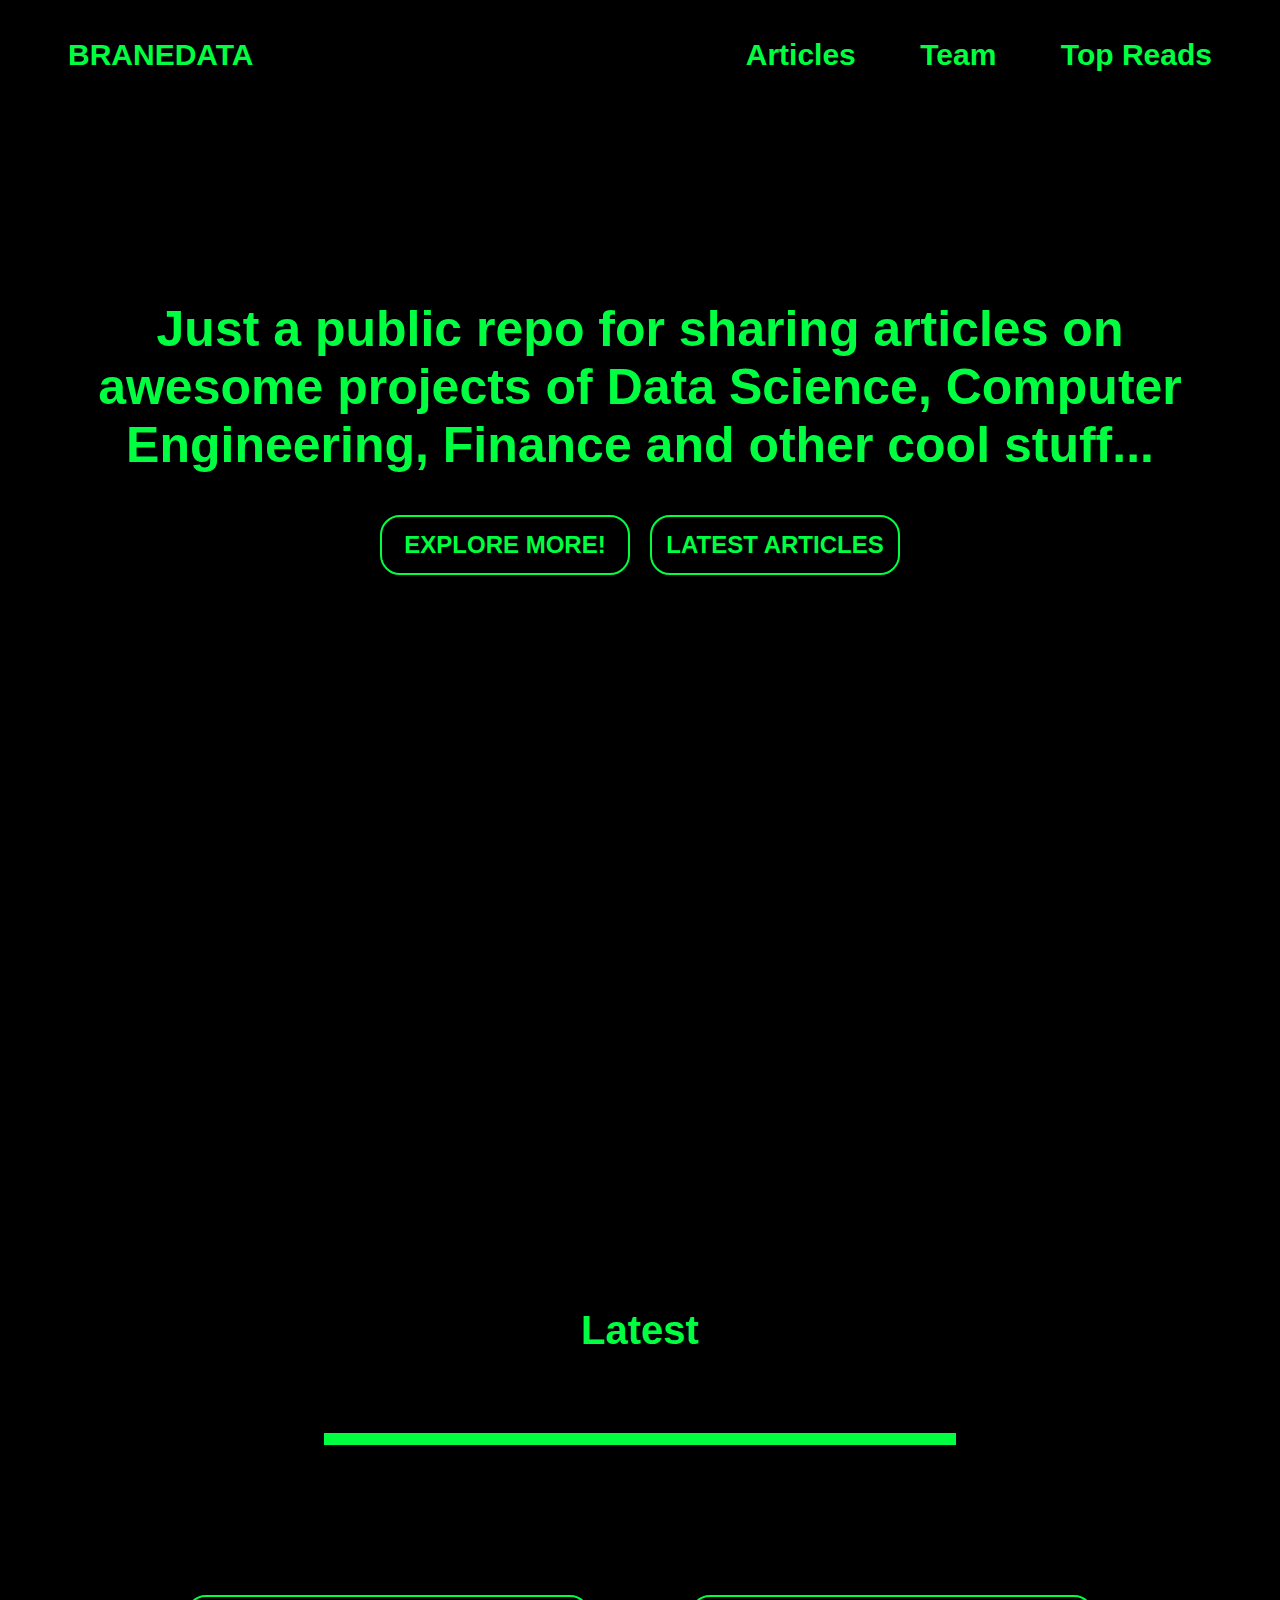
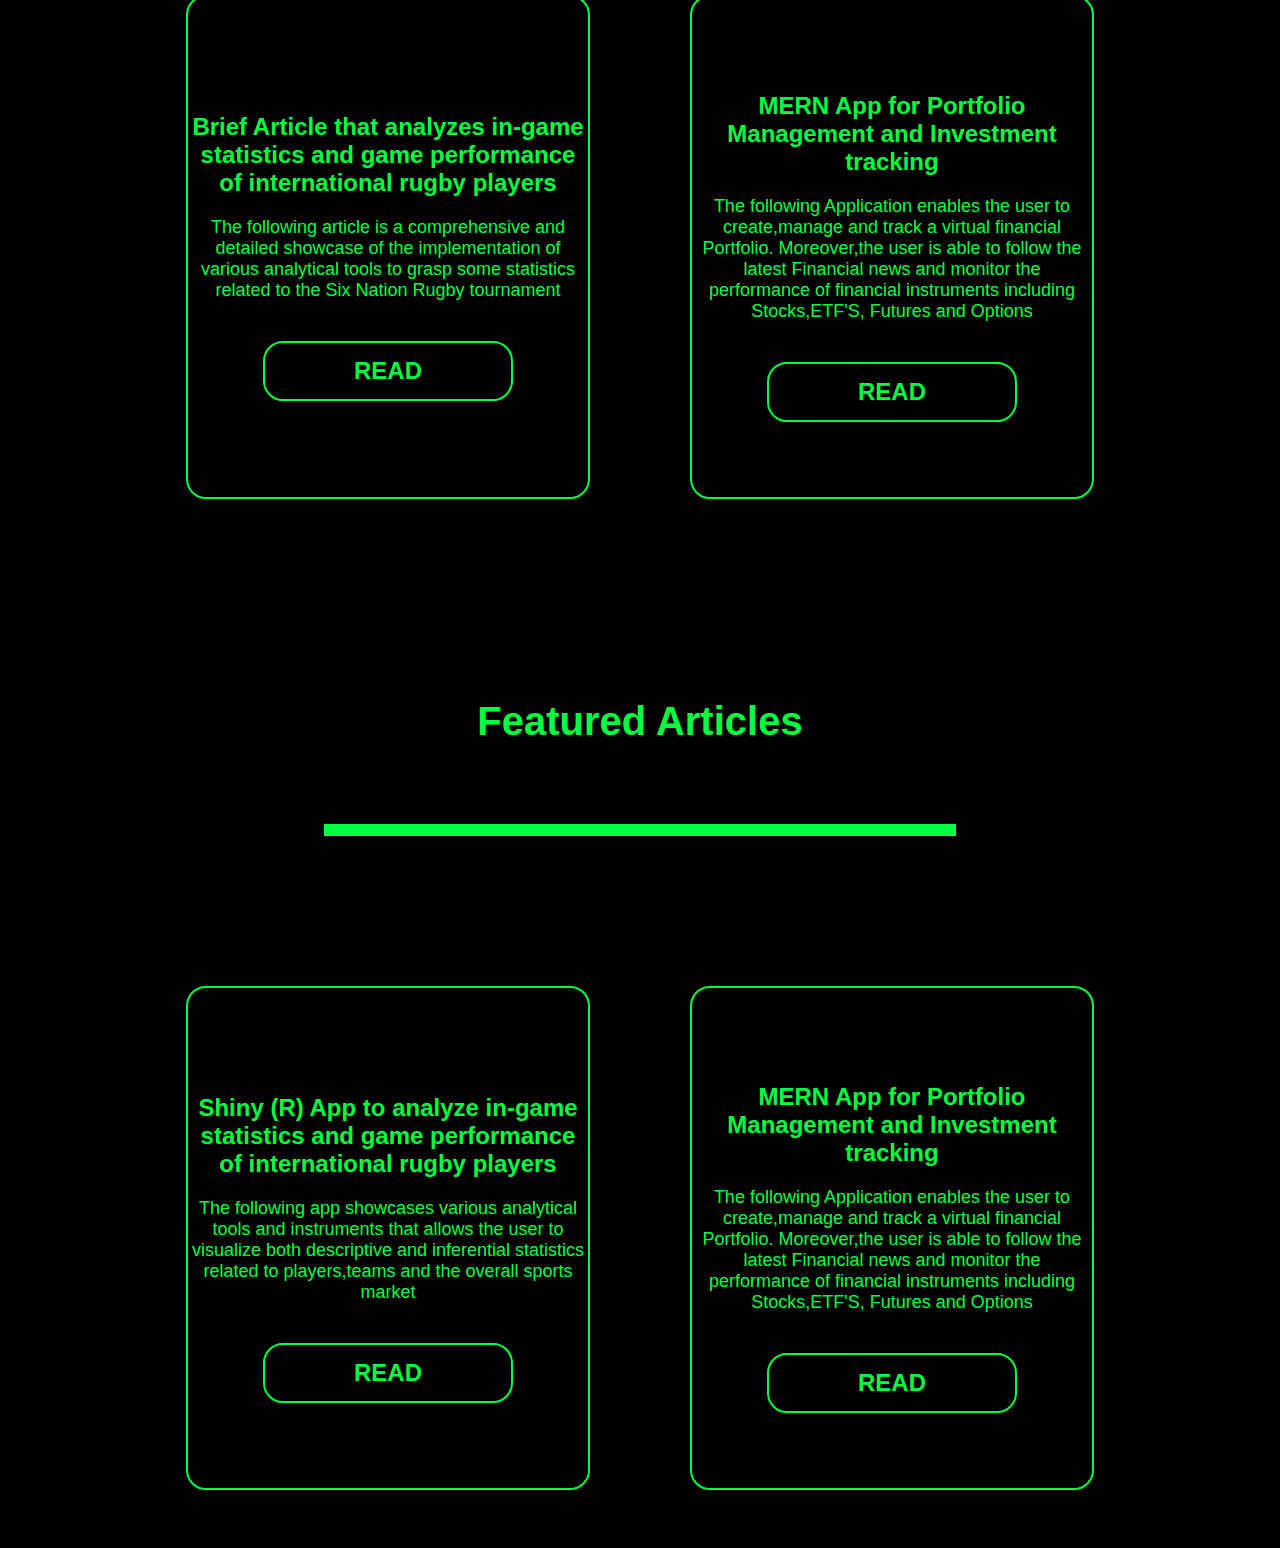
<file: index.html>
<!DOCTYPE html>
<html lang="en">
<head>
    <meta charset="UTF-8">
    <title>Branedata</title>
    <link href="https://fonts.cdnfonts.com/css/matrix" rel="stylesheet">
</head>
<body>
<header class="braneData_header">

    <nav class="links_navigator_container">

        <div class="container_links_left">
            <a href="">
                BRANEDATA
            </a>

        </div>

        <div class="container_links_right">
            <a href="">Articles</a>
            <a href="">Team</a>
            <a href="">Top Reads</a>
        </div>

    </nav>





</header>



<div class="braneData_upper_component">

    <div class="upper_component_left">

        <h2 class="first_subheader">Just a public repo for sharing articles on awesome projects of Data Science, Computer Engineering, Finance and other cool stuff... </h2>


        <div class="braneData_button_navigation_upper_component">
            <a class="single_button_upper_component"  href="https://google.com"><button  class="single_button_upper_component_article">EXPLORE MORE!</button></a>
            <a class="single_button_upper_component" href="https://google.com"><button class="single_button_upper_component_article">LATEST ARTICLES</button></a>
        </div>

    </div>

</div>


<div class="central_body_upper">
    <div class="featured_articles_container">

        <h1 class="main_header_featured_articles_1">

           Latest
        </h1>

        <div class="single_featured_articles_container">
            <article class="single_article">
                <!--                <section class="article_preview_image">-->
                <!--                    <img src="animated_assets/stock.gif" width="200px"-->
                <!--                         height="200px" alt="">-->
                <!--                </section>-->

                <section class="article_preview_title">

                    Brief Article that analyzes in-game statistics and game performance of international rugby players

                </section>

                <section class="article_preview_subtitle">
                    The following article is a comprehensive and detailed showcase of  the implementation of various analytical tools to grasp some statistics related to the Six Nation Rugby tournament
                </section>

                <section class="explore_button_preview">

                    <a href="Round_1_Wales.html"><button class="single_button_upper_component_article">READ</button></a>

                </section>




            </article>
            <article class="single_article">
                <!--                <section class="article_preview_image">-->
                <!--                    <img src="animated_assets/stock.gif" width="200px"-->
                <!--                         height="200px" alt="">-->
                <!--                </section>-->

                <section class="article_preview_title">

                   MERN App for Portfolio Management and Investment tracking

                </section>

                <section class="article_preview_subtitle">

                    The following Application enables the user to create,manage and track a virtual financial Portfolio.
                    Moreover,the user is able to follow the latest Financial news and monitor the performance of financial instruments including Stocks,ETF'S, Futures and Options

                </section>

                <section class="explore_button_preview">

                    <a href="https://google.com"><button class="single_button_upper_component_article">READ</button></a>

                </section>




            </article>


        </div>
    </div>

    <div class="featured_articles_container">

        <h1 class="main_header_featured_articles_2">

            Featured Articles

        </h1>

        <div class="single_featured_articles_container">
            <article class="single_article">
                <!--                <section class="article_preview_image">-->
                <!--                    <img src="animated_assets/stock.gif" width="200px"-->
                <!--                         height="200px" alt="">-->
                <!--                </section>-->

                <section class="article_preview_title">

                    Shiny (R) App to analyze in-game statistics and game performance of international rugby players

                </section>

                <section class="article_preview_subtitle">
                    The following app showcases various analytical tools and instruments that allows the user
                    to visualize both descriptive and inferential statistics related to players,teams and the overall sports market
                </section>

                <section class="explore_button_preview">

                    <a href="https://google.com"><button class="single_button_upper_component_article">READ</button></a>

                </section>




            </article>
            <article class="single_article">
                <!--                <section class="article_preview_image">-->
                <!--                    <img src="animated_assets/stock.gif" width="200px"-->
                <!--                         height="200px" alt="">-->
                <!--                </section>-->

                <section class="article_preview_title">

                    MERN App for Portfolio Management and Investment tracking

                </section>

                <section class="article_preview_subtitle">

                    The following Application enables the user to create,manage and track a virtual financial Portfolio.
                    Moreover,the user is able to follow the latest Financial news and monitor the performance of financial instruments including Stocks,ETF'S, Futures and Options

                </section>

                <section class="explore_button_preview">

                    <a href="https://google.com"><button class="single_button_upper_component_article">READ</button></a>

                </section>




            </article>

        </div>
    </div>

</div>




</body>
<link href="main_page.css" rel="stylesheet">


</html>
</file>
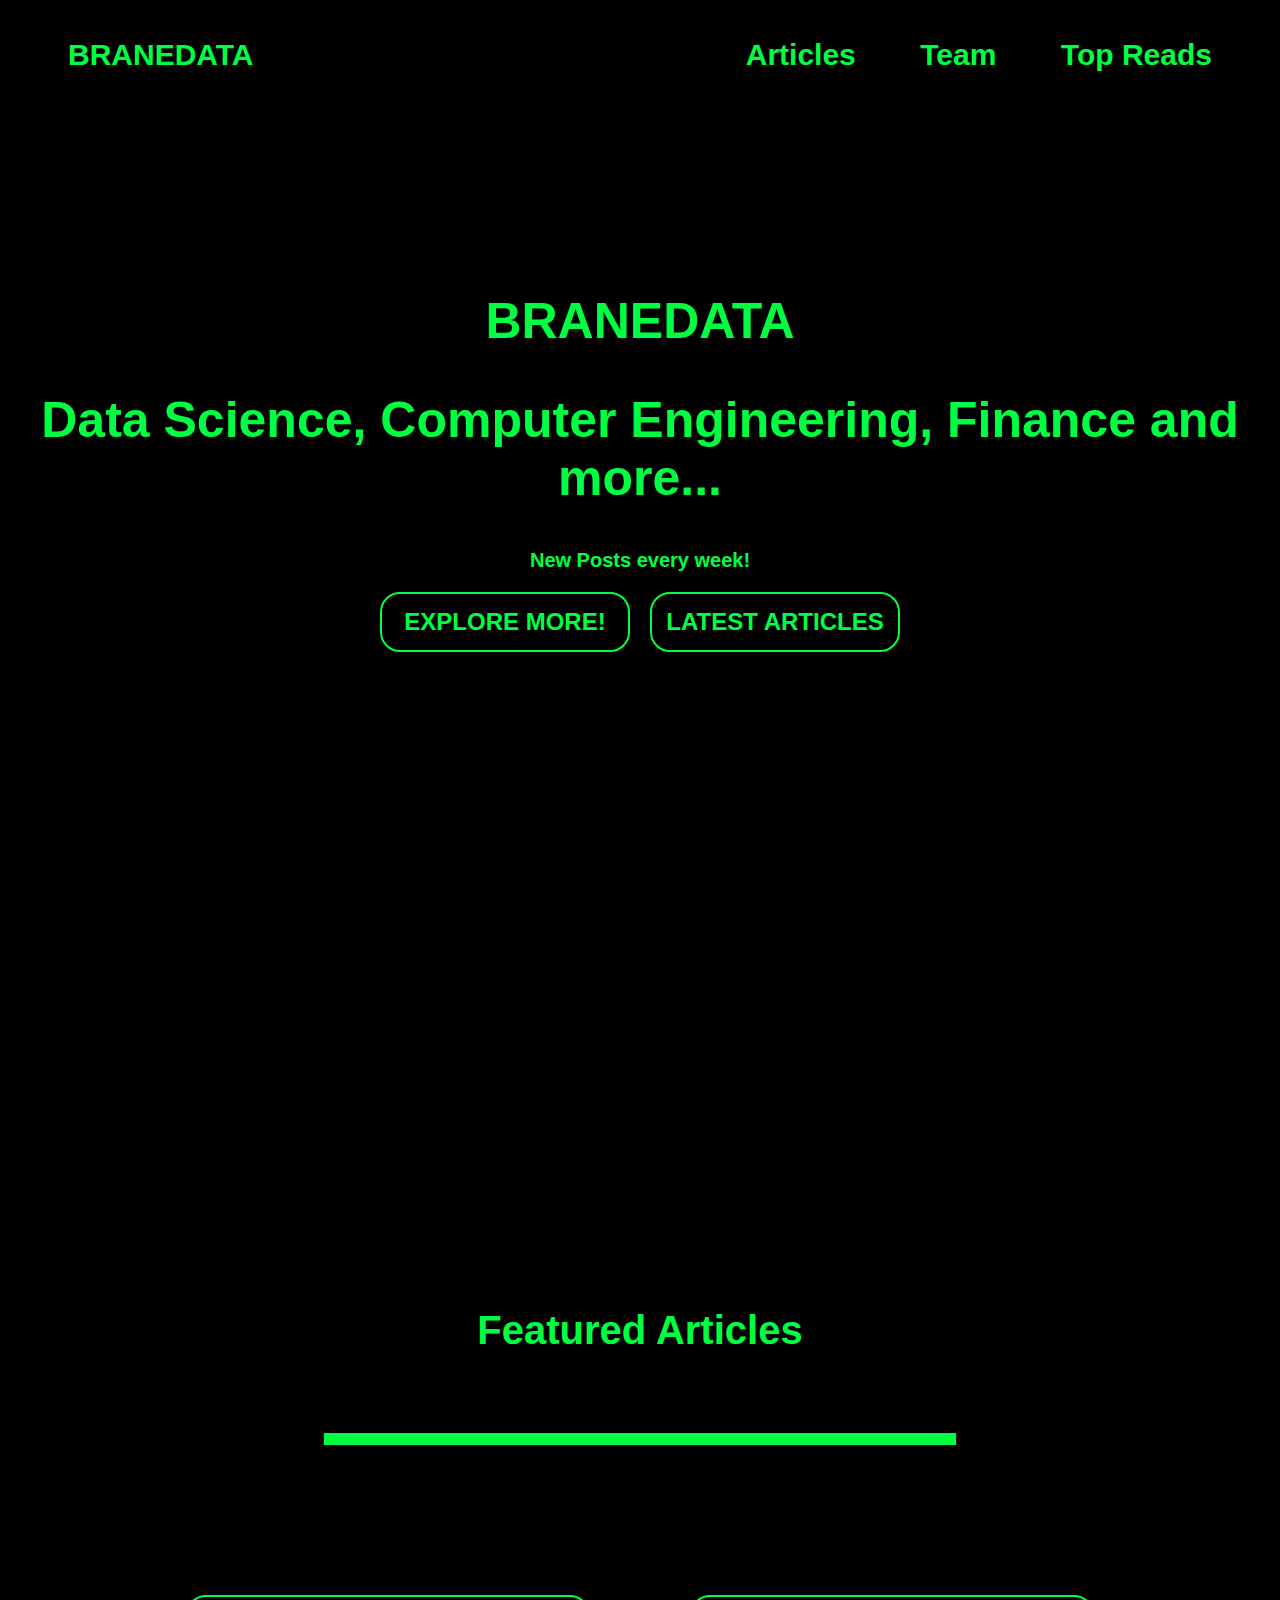
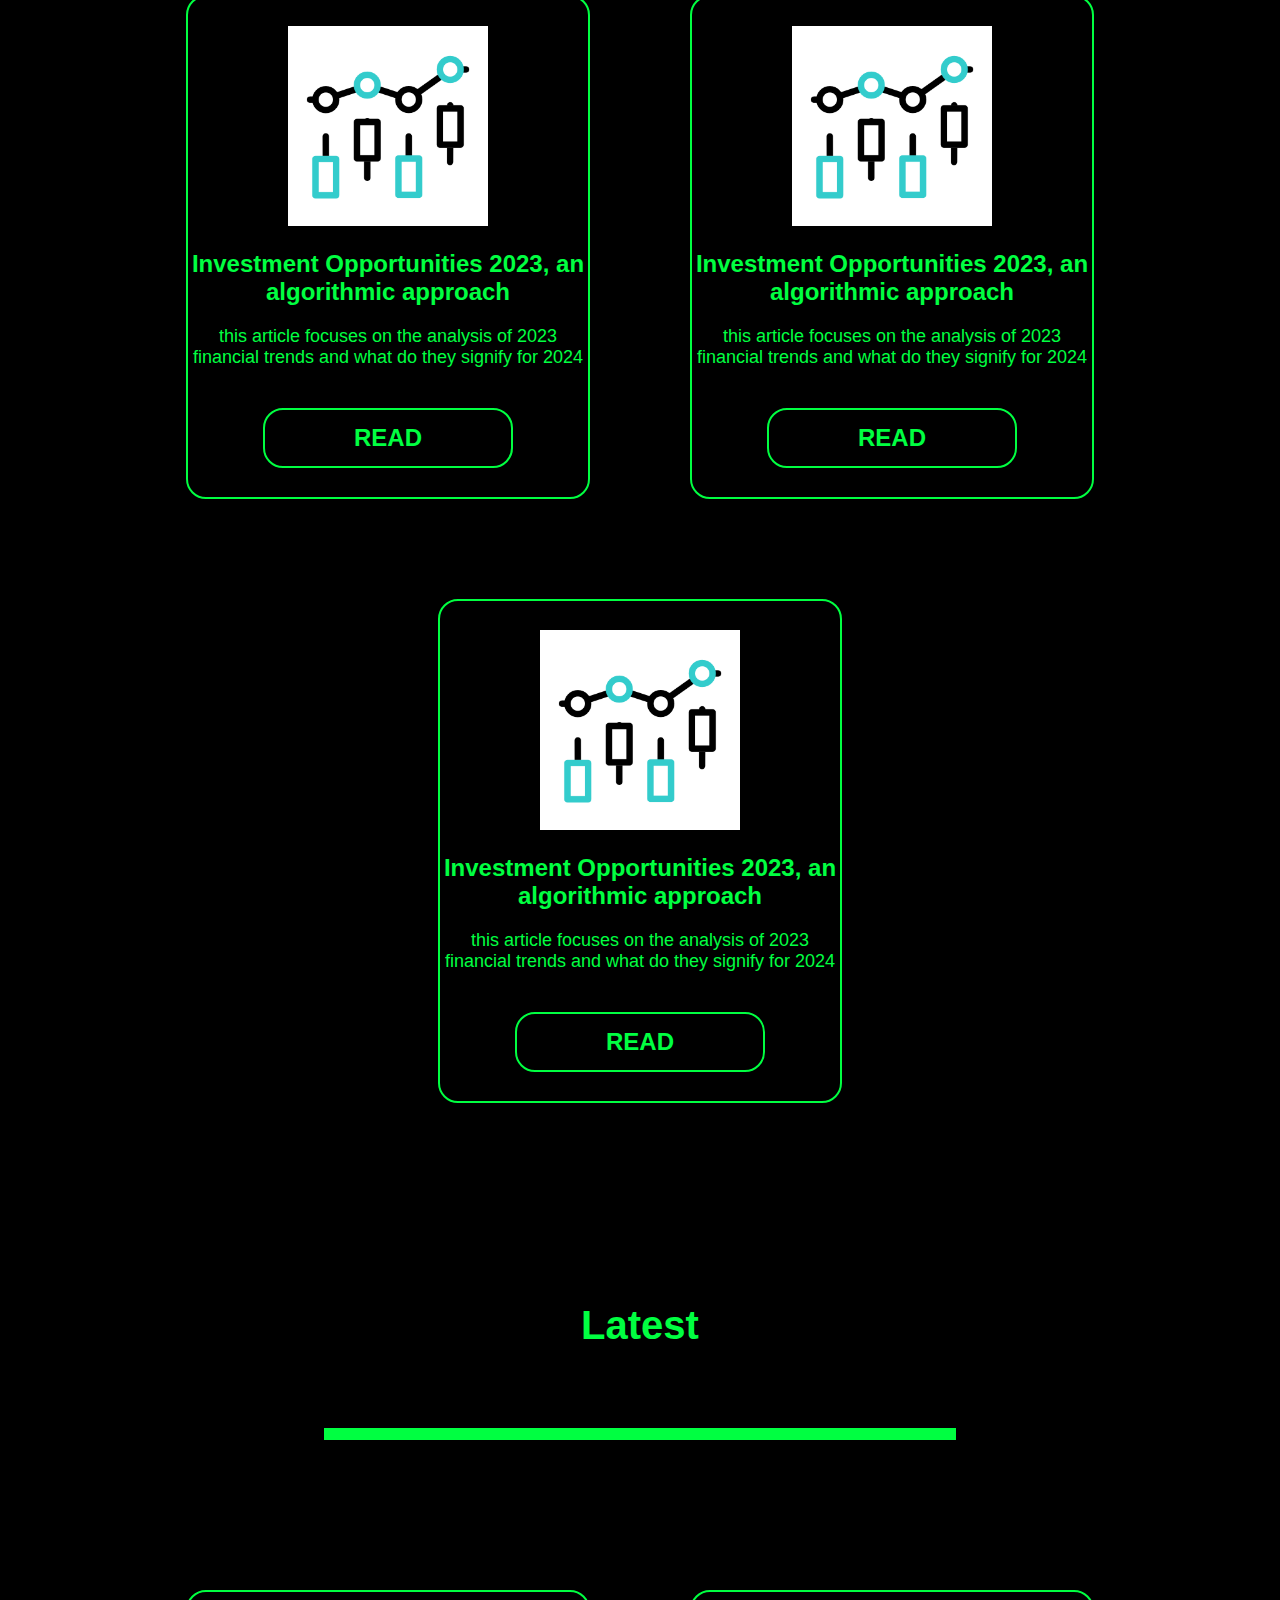
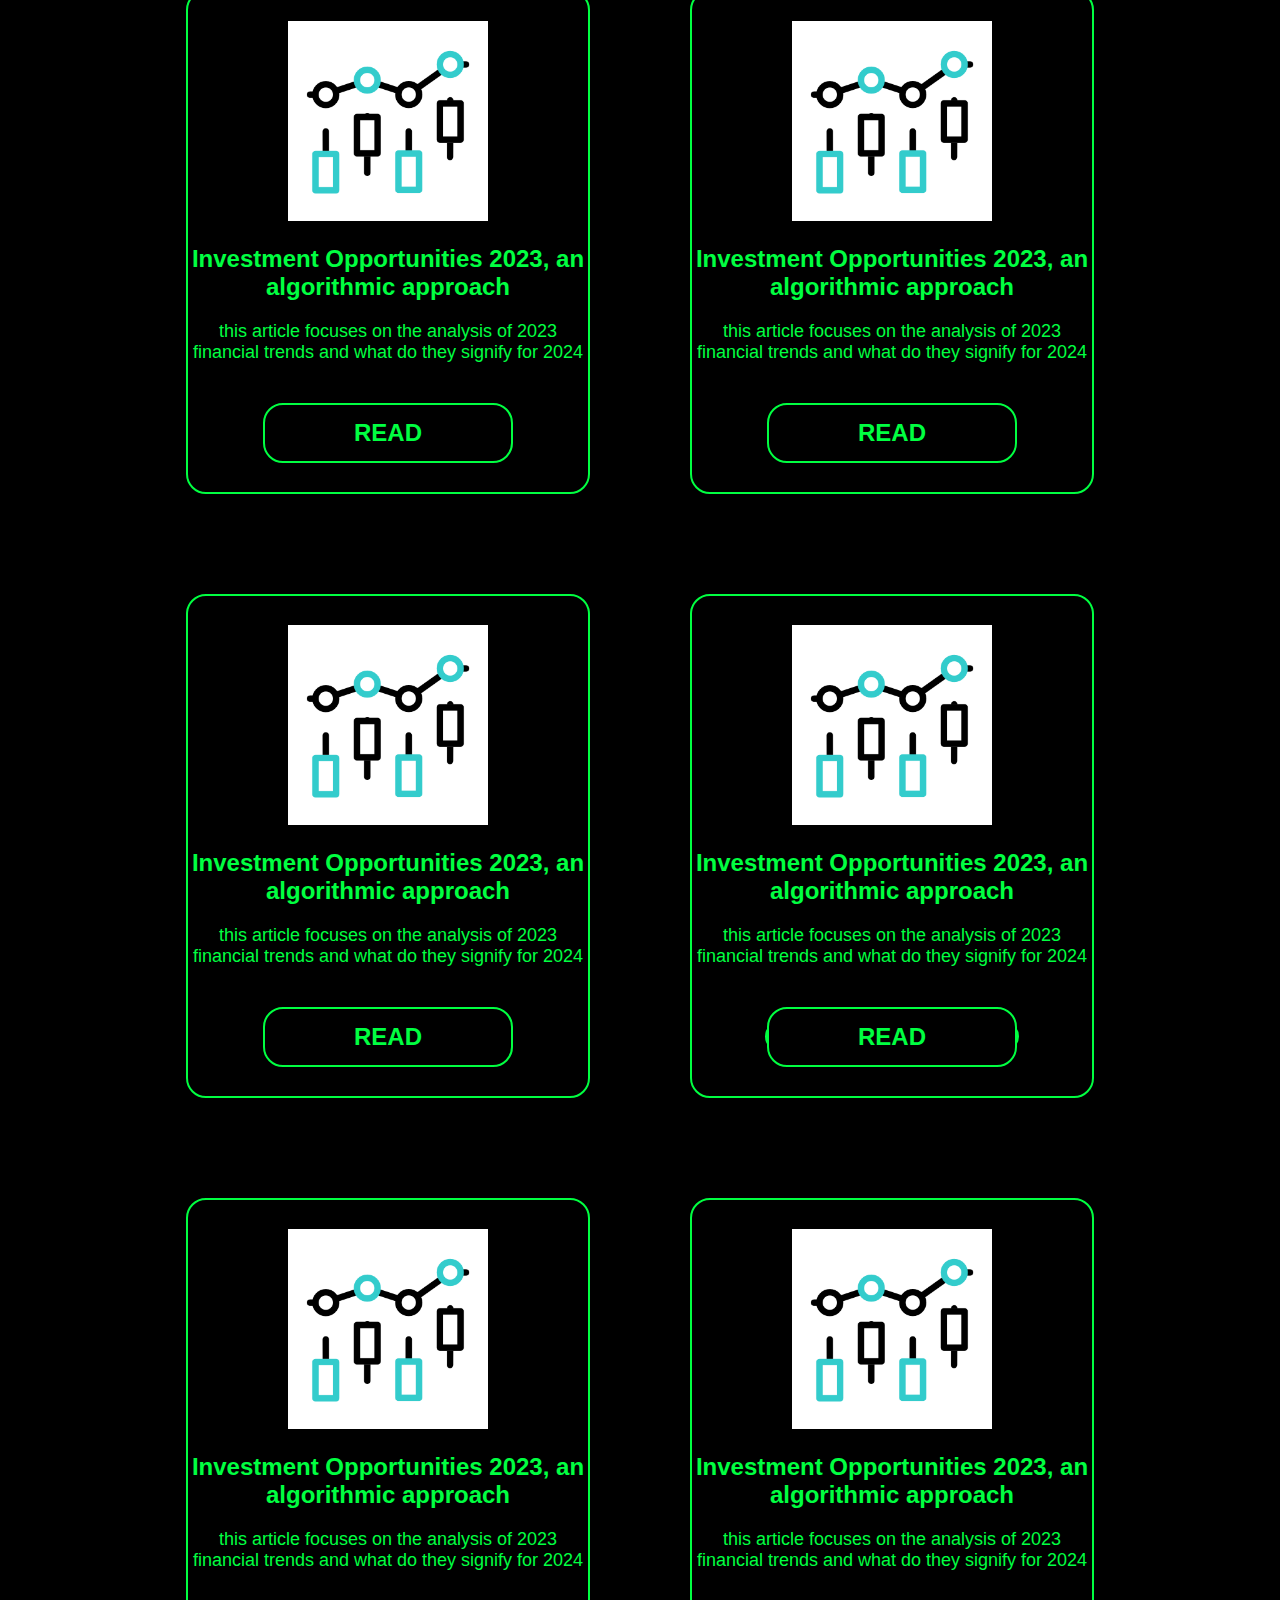
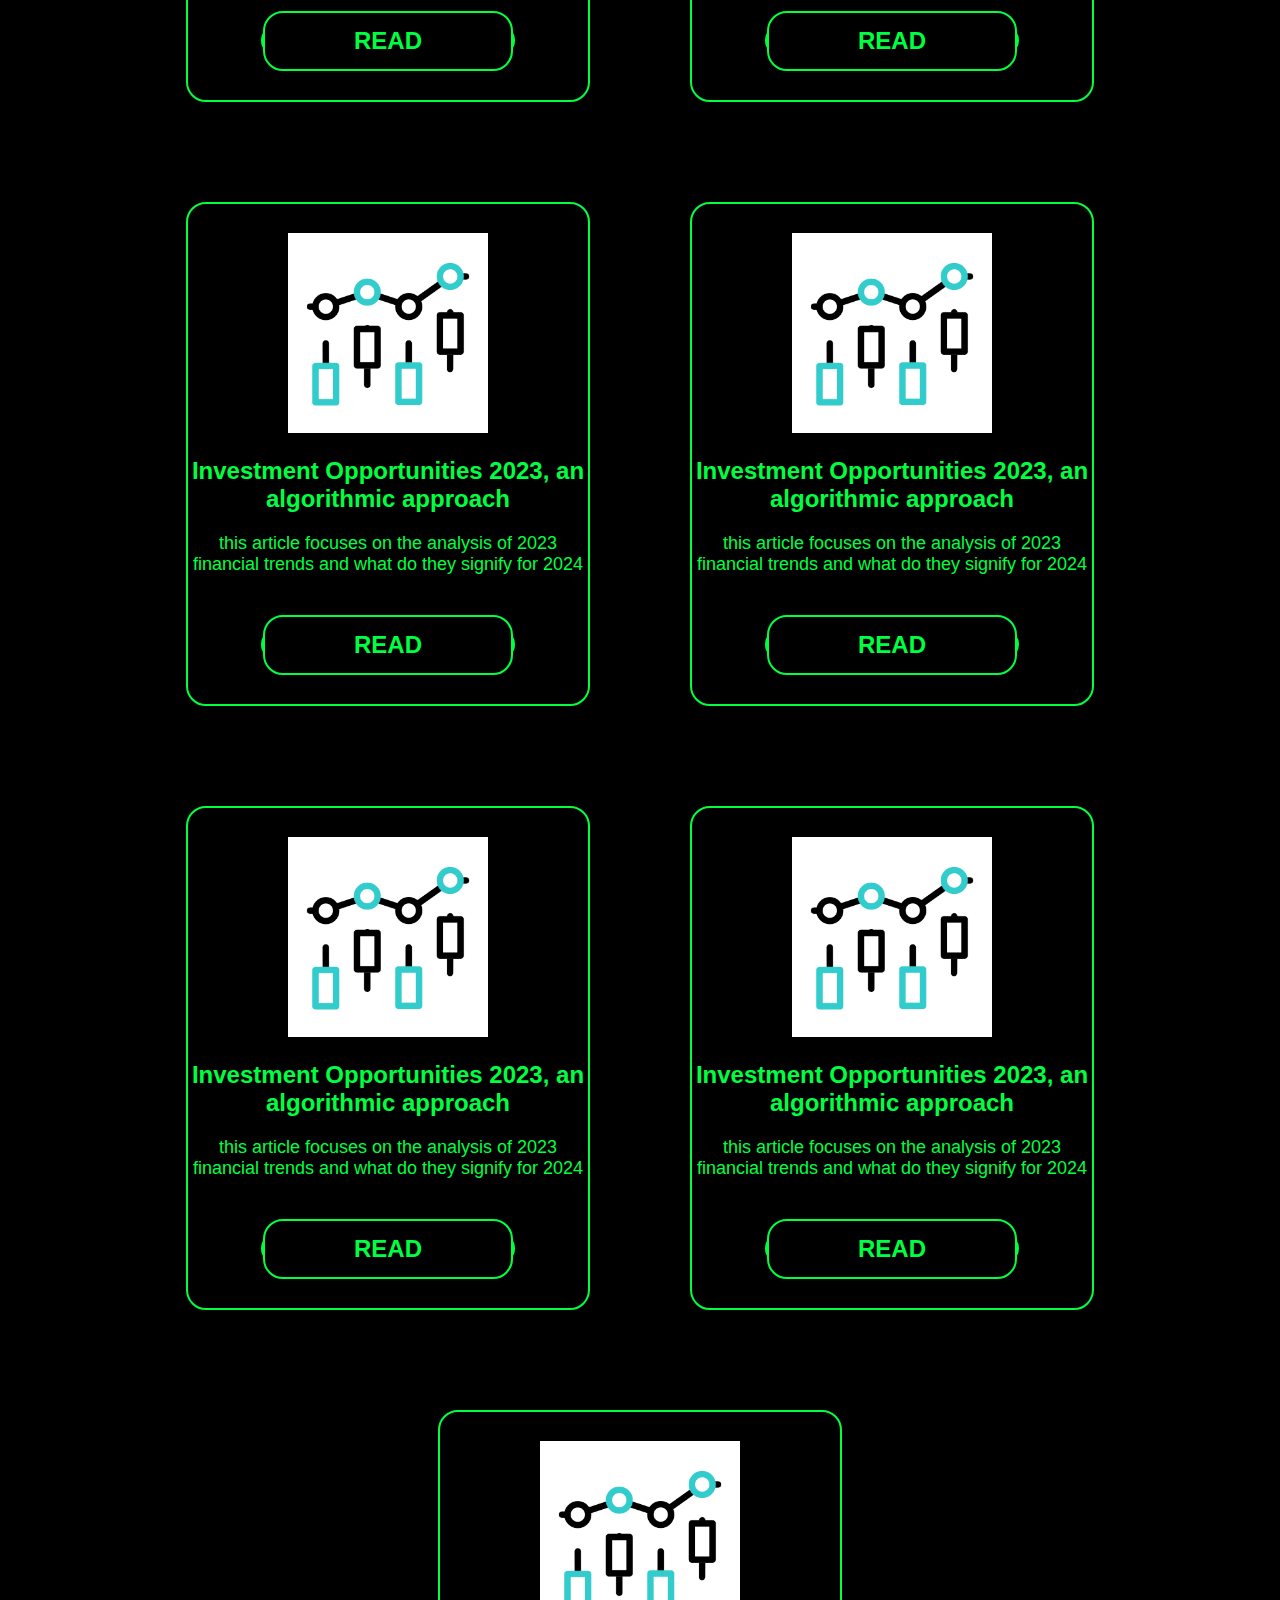
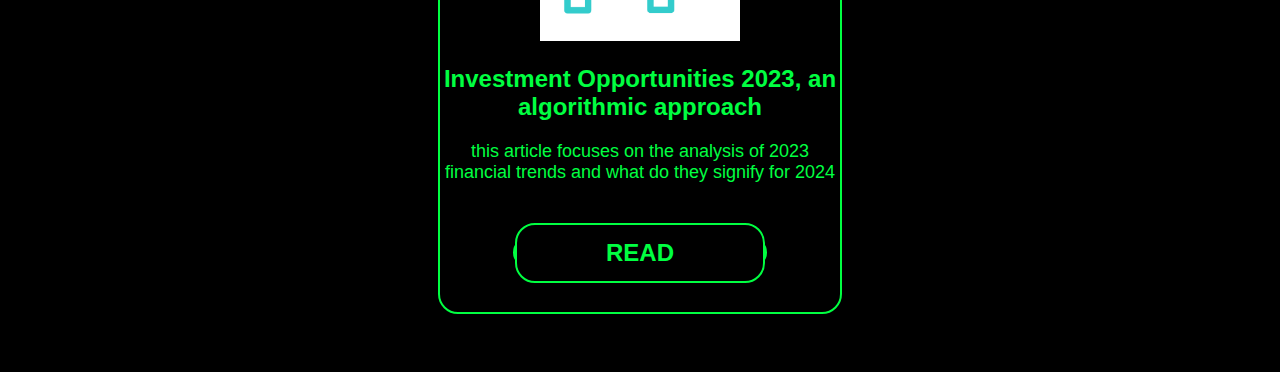
<file: main_page.html>
<!DOCTYPE html>
<html lang="en">
<head>
    <meta charset="UTF-8">
    <title>Branedata</title>
</head>
<body>
<header class="braneData_header">

    <nav class="links_navigator_container">

        <div class="container_links_left">
            <a href="">
                BRANEDATA
            </a>

        </div>

        <div class="container_links_right">
            <a href="">Articles</a>
            <a href="">Team</a>
            <a href="">Top Reads</a>
        </div>

    </nav>





</header>



<div class="braneData_upper_component">

    <div class="upper_component_left">

        <h1 class="main_header">BRANEDATA</h1>
        <h2 class="first_subheader">Data Science, Computer Engineering, Finance and more...</h2>

        <h3 class="second_subheader"> New Posts every week!</h3>

        <div class="braneData_button_navigation_upper_component">
            <a class="single_button_upper_component" href="https://google.com"><button class="single_button_upper_component_article">EXPLORE MORE!</button></a>
            <a class="single_button_upper_component" href="https://google.com"><button class="single_button_upper_component_article">LATEST ARTICLES</button></a>
        </div>

    </div>

</div>



<div class="central_body_upper">
    <div class="featured_articles_container">

        <h1 class="main_header_featured_articles_1">

            Featured Articles

        </h1>

        <div class="single_featured_articles_container">
            <article class="single_article">
                <section class="article_preview_image">
                    <img src="animated_assets/stock.gif" width="200px"
                         height="200px" alt="">
                </section>

                <section class="article_preview_title">

                    Investment Opportunities 2023, an algorithmic approach

                </section>

                <section class="article_preview_subtitle">

                    this article focuses on the analysis of 2023 financial trends and what do they signify for 2024

                </section>

                <section class="explore_button_preview">

                    <a href="https://google.com"><button class="single_button_upper_component_article">READ</button></a>

                </section>




            </article>
            <article class="single_article">
                <section class="article_preview_image">
                    <img src="animated_assets/stock.gif" width="200px"
                         height="200px" alt="">
                </section>

                <section class="article_preview_title">

                    Investment Opportunities 2023, an algorithmic approach

                </section>

                <section class="article_preview_subtitle">

                    this article focuses on the analysis of 2023 financial trends and what do they signify for 2024

                </section>

                <section class="explore_button_preview">

                    <a href="https://google.com"><button class="single_button_upper_component_article">READ</button></a>

                </section>




            </article>
            <article class="single_article">
                <section class="article_preview_image">
                    <img src="animated_assets/stock.gif" width="200px"
                         height="200px" alt="">
                </section>

                <section class="article_preview_title">

                    Investment Opportunities 2023, an algorithmic approach

                </section>

                <section class="article_preview_subtitle">

                    this article focuses on the analysis of 2023 financial trends and what do they signify for 2024

                </section>

                <section class="explore_button_preview">

                    <a href="https://google.com"><button class="single_button_upper_component_article">READ</button></a>

                </section>




            </article>



        </div>
    </div>

    <div class="featured_articles_container">

        <h1 class="main_header_featured_articles_2">

            Latest

        </h1>

        <div class="single_featured_articles_container">
            <article class="single_article">
                <section class="article_preview_image">
                    <img src="animated_assets/stock.gif" width="200px"
                         height="200px" alt="">
                </section>

                <section class="article_preview_title">

                    Investment Opportunities 2023, an algorithmic approach

                </section>

                <section class="article_preview_subtitle">

                    this article focuses on the analysis of 2023 financial trends and what do they signify for 2024

                </section>

                <section class="explore_button_preview">

                    <a href="https://google.com"><button class="single_button_upper_component_article">READ</button></a>

                </section>




            </article>
            <article class="single_article">
                <section class="article_preview_image">
                    <img src="animated_assets/stock.gif" width="200px"
                         height="200px" alt="">
                </section>

                <section class="article_preview_title">

                    Investment Opportunities 2023, an algorithmic approach

                </section>

                <section class="article_preview_subtitle">

                    this article focuses on the analysis of 2023 financial trends and what do they signify for 2024

                </section>

                <section class="explore_button_preview">

                    <a href="https://google.com"><button class="single_button_upper_component_article">READ</button></a>

                </section>




            </article>
            <article class="single_article">
                <section class="article_preview_image">
                    <img src="animated_assets/stock.gif" width="200px"
                         height="200px" alt="">
                </section>

                <section class="article_preview_title">

                    Investment Opportunities 2023, an algorithmic approach

                </section>

                <section class="article_preview_subtitle">

                    this article focuses on the analysis of 2023 financial trends and what do they signify for 2024

                </section>

                <section class="explore_button_preview">

                    <a href="https://google.com"><button class="single_button_upper_component_article">READ</button></a>

                </section>




            </article>
            <article class="single_article">
                <section class="article_preview_image">
                    <img src="animated_assets/stock.gif" width="200px"
                         height="200px" alt="">
                </section>

                <section class="article_preview_title">

                    Investment Opportunities 2023, an algorithmic approach

                </section>

                <section class="article_preview_subtitle">

                    this article focuses on the analysis of 2023 financial trends and what do they signify for 2024

                </section>

                <section class="explore_button_preview">

                    <a  class="single_button_upper_component_article" href="https://google.com"><button class="single_button_upper_component_article">READ</button></a>

                </section>




            </article>
            <article class="single_article">
                <section class="article_preview_image">
                    <img src="animated_assets/stock.gif" width="200px"
                         height="200px" alt="">
                </section>

                <section class="article_preview_title">

                    Investment Opportunities 2023, an algorithmic approach

                </section>

                <section class="article_preview_subtitle">

                    this article focuses on the analysis of 2023 financial trends and what do they signify for 2024

                </section>

                <section class="explore_button_preview">

                    <a  class="single_button_upper_component_article" href="https://google.com"><button class="single_button_upper_component_article">READ</button></a>

                </section>




            </article>
            <article class="single_article">
                <section class="article_preview_image">
                    <img src="animated_assets/stock.gif" width="200px"
                         height="200px" alt="">
                </section>

                <section class="article_preview_title">

                    Investment Opportunities 2023, an algorithmic approach

                </section>

                <section class="article_preview_subtitle">

                    this article focuses on the analysis of 2023 financial trends and what do they signify for 2024

                </section>

                <section class="explore_button_preview">

                    <a  class="single_button_upper_component_article" href="https://google.com"><button class="single_button_upper_component_article">READ</button></a>

                </section>




            </article>
            <article class="single_article">
                <section class="article_preview_image">
                    <img src="animated_assets/stock.gif" width="200px"
                         height="200px" alt="">
                </section>

                <section class="article_preview_title">

                    Investment Opportunities 2023, an algorithmic approach

                </section>

                <section class="article_preview_subtitle">

                    this article focuses on the analysis of 2023 financial trends and what do they signify for 2024

                </section>

                <section class="explore_button_preview">

                    <a  class="single_button_upper_component_article" href="https://google.com"><button class="single_button_upper_component_article">READ</button></a>

                </section>




            </article>
            <article class="single_article">
                <section class="article_preview_image">
                    <img src="animated_assets/stock.gif" width="200px"
                         height="200px" alt="">
                </section>

                <section class="article_preview_title">

                    Investment Opportunities 2023, an algorithmic approach

                </section>

                <section class="article_preview_subtitle">

                    this article focuses on the analysis of 2023 financial trends and what do they signify for 2024

                </section>

                <section class="explore_button_preview">

                    <a  class="single_button_upper_component_article" href="https://google.com"><button class="single_button_upper_component_article">READ</button></a>

                </section>




            </article>
            <article class="single_article">
                <section class="article_preview_image">
                    <img src="animated_assets/stock.gif" width="200px"
                         height="200px" alt="">
                </section>

                <section class="article_preview_title">

                    Investment Opportunities 2023, an algorithmic approach

                </section>

                <section class="article_preview_subtitle">

                    this article focuses on the analysis of 2023 financial trends and what do they signify for 2024

                </section>

                <section class="explore_button_preview">

                    <a  class="single_button_upper_component_article" href="https://google.com"><button class="single_button_upper_component_article">READ</button></a>

                </section>




            </article>
            <article class="single_article">
                <section class="article_preview_image">
                    <img src="animated_assets/stock.gif" width="200px"
                         height="200px" alt="">
                </section>

                <section class="article_preview_title">

                    Investment Opportunities 2023, an algorithmic approach

                </section>

                <section class="article_preview_subtitle">

                    this article focuses on the analysis of 2023 financial trends and what do they signify for 2024

                </section>

                <section class="explore_button_preview">

                    <a  class="single_button_upper_component_article" href="https://google.com"><button class="single_button_upper_component_article">READ</button></a>

                </section>




            </article>
            <article class="single_article">
                <section class="article_preview_image">
                    <img src="animated_assets/stock.gif" width="200px"
                         height="200px" alt="">
                </section>

                <section class="article_preview_title">

                    Investment Opportunities 2023, an algorithmic approach

                </section>

                <section class="article_preview_subtitle">

                    this article focuses on the analysis of 2023 financial trends and what do they signify for 2024

                </section>

                <section class="explore_button_preview">

                    <a  class="single_button_upper_component_article" href="https://google.com"><button class="single_button_upper_component_article">READ</button></a>

                </section>




            </article>




        </div>
    </div>





</div>




</body>
<link href="main_page.css" rel="stylesheet">

</html>
</file>
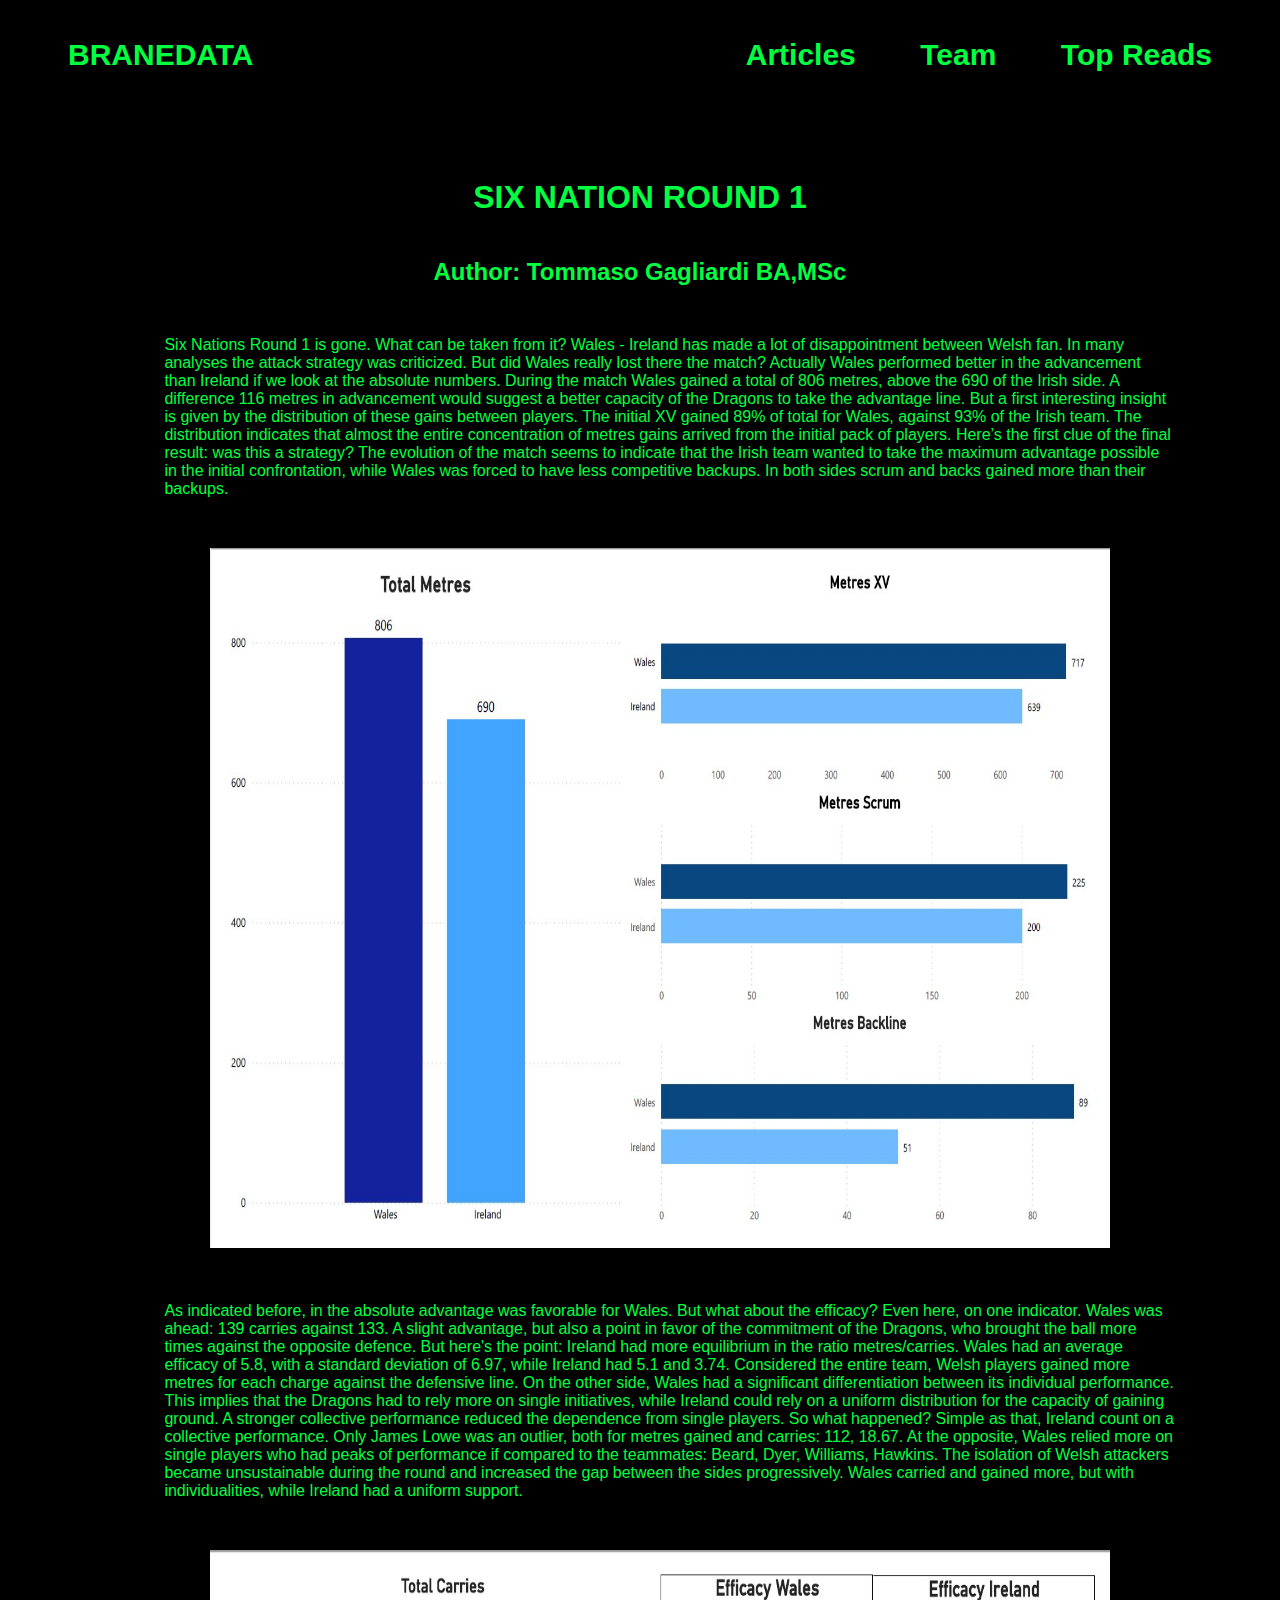
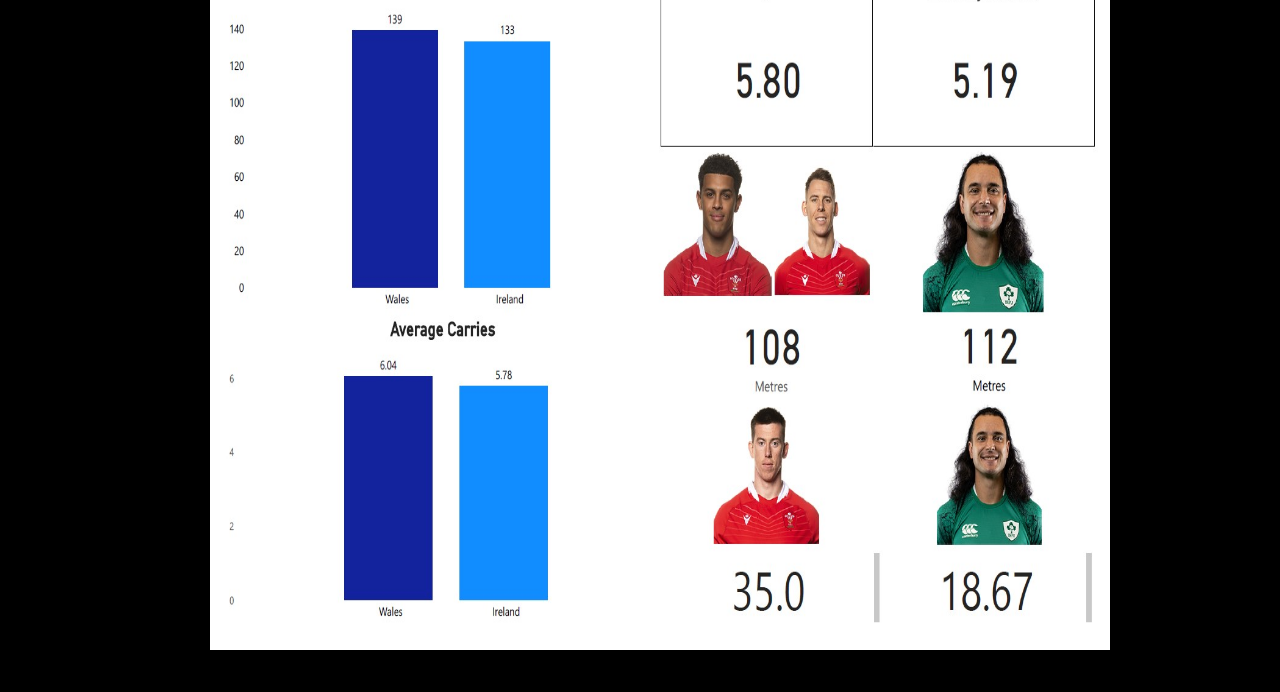
<file: Round_1_Wales.html>
<!DOCTYPE html>
<html lang="en">
<head>
    <meta charset="UTF-8">
    <title>Page Template</title>
    <link href="https://fonts.cdnfonts.com/css/matrix" rel="stylesheet">
</head>
<body>


<header class="braneData_header">

    <nav class="links_navigator_container">

        <div class="container_links_left">
            <a href="/index.html">
                BRANEDATA
            </a>

        </div>

        <div class="container_links_right">
            <a href="">Articles</a>
            <a href="">Team</a>
            <a href="">Top Reads</a>
        </div>

    </nav>

</header>


<div class="article_header">

    <h1 class="article_title">SIX NATION ROUND 1</h1>
    <h2 class="article_writer">Author: Tommaso Gagliardi BA,MSc</h2>

</div>

<div class="main_body">

    <article class="article_body">

        Six Nations Round 1 is gone. What can be taken from it?
        Wales - Ireland has made a lot of disappointment between Welsh fan. In many analyses the attack strategy was criticized. But did Wales really lost there the match?
        Actually Wales performed better in the advancement than Ireland if we look at the absolute numbers. During the match Wales gained a total of 806 metres, above the 690 of the Irish side. A difference 116 metres in advancement would suggest a better capacity of the Dragons to take the advantage line. But a first interesting insight is given by the distribution of these gains between players. The initial XV gained 89% of total for Wales, against 93% of the Irish team. The distribution indicates that almost the entire concentration of metres gains arrived from the initial pack of players. Here’s the first clue of the final result: was this a strategy? The evolution of the match seems to indicate that the Irish team wanted to take the maximum advantage possible in the initial confrontation, while Wales was forced to have less competitive backups.
        In both sides scrum and backs gained more than their backups.
    </article>

    <div class="image_container">
    
    <img src="static_assets/bar_charts.jpeg">

    </div>

    <article class="article_body">

        As indicated before, in the absolute advantage was favorable for Wales. But what about the efficacy?
        Even here, on one indicator. Wales was ahead: 139 carries against 133. A slight advantage, but also a point in favor of the commitment of the Dragons, who brought the ball more times against the opposite defence.
        But here's the point: Ireland  had more equilibrium in the ratio metres/carries. Wales had an average efficacy of 5.8, with a standard deviation of 6.97, while Ireland had 5.1 and 3.74. Considered the entire team, Welsh players gained more metres for each charge against the defensive line. On the other side, Wales had a significant differentiation between its individual performance. This implies that the Dragons had to rely more on single initiatives, while Ireland could rely on a uniform distribution for the capacity of gaining ground. A stronger collective performance reduced the dependence from single players.
        So what happened? Simple as that, Ireland count on a collective performance. Only James Lowe was an outlier, both for metres gained and carries: 112, 18.67. At the opposite, Wales relied more on single players who had peaks of performance if compared to the teammates: Beard, Dyer, Williams, Hawkins. The isolation of Welsh attackers became unsustainable during the round and increased the gap between the sides progressively.
        Wales carried and gained more, but with individualities, while Ireland had a uniform support.
    </article>

    <div class="image_container">

    <img class="image_body" src="static_assets/players.jpeg">

    </div>


</div>



</body>

<link rel="stylesheet" href="Round_1_Wales.css">
</html>
</file>
<file: main_page.css>
body,html{


    background-color: black;
    font-family: 'Matrix', sans-serif;

}



.braneData_header{


    width: 100%;
    height: 150px;
}

.links_navigator_container{


    display: flex;
    flex-direction: row;
    justify-content: space-between;

}

.container_links_right,.container_links_left{

    margin:30px
}
.container_links_left a ,.container_links_right a {

    font-weight: bold;
    margin: 30px;
    font-size: 30px;


    color:  #00FF41;
    text-decoration: none;

}

.container_links_right a:hover{
    text-decoration: underline ;
}


.braneData_upper_component{

    height: 1000px;

}




.braneData_upper_component{

    display: flex;
    flex-direction: row;
    text-align: center;
    justify-content: center;
    gap:50px

}
.single_button_upper_component_article:hover{

    background-color: #00FF41;
    color: black;
}
.upper_component_left,.upper_component_right{

    color:  #00FF41;
    margin-top:100px
}


.braneData_button_navigation_upper_component{

    display: flex;
    flex-direction: row;
    gap:20px;
    justify-content: center;
    color: white;




}
#form{
    color: white;
    background-color: black;

}
.my-form{

    display: flex;
    flex-direction: row;
    text-align: center;
    justify-items: center;
    justify-content: center;
    margin-top: 200px;
}
#form_response{



}
#input_terminal{

    background-color: black;
    border: none;
    color:#00FF41 ;
    border: 0;
    appearance:none;
    -webkit-appearance: none

}
input {border:0;outline:0;}
input:focus {outline:none!important;}

.center_terminal{


    margin-top: 200px;
    text-align: center;
    justify-items: center;
    justify-content: center;
    color: #00FF41}

.center_terminal h1{
    font-family: 'Matrix', sans-serif;
}

.main_header{

    font-size: 50px;

}

.first_subheader{
    max-width: 1200px;
    font-size: 50px;

}
.second_subheader{
    font-size: 20px;

}
.single_button_upper_component_article{

    background-color: black;
    color:  #00FF41;

    width: 250px;
    height: 60px;

    font-weight: bold;
    border: 2px solid  #00FF41;
    border-radius: 20px;



}

.single_button_upper_component_article {
    font-size: 24px;


}

.single_button_upper_component_article:hover{
    cursor: pointer;
}


.central_body_upper{

    justify-content: center;
    text-align: center;
}
.main_header_featured_articles_1,.main_header_featured_articles_2,.main_header_featured_articles_3{
    margin-top: 150px;
    font-size: 40px;
    color:  #00FF41;


}

.explore_button_preview{

    margin-top: 40px;
}

.single_featured_articles_container{

    display: flex;
    flex-direction: row;
    flex-wrap: wrap;
    margin-top: 100px;
    justify-content: center;


}

.article_preview_subtitle{
    margin-top: 20px;

    font-size: 18px;
    color:  #00FF41;
}

.single_article{
    display: flex;
    flex-direction: column;
    justify-content: center;
    align-content: center;
    text-align: center;
    align-items: center;
    width: 400px;
    height:500px;
    margin: 50px;

    border: 2px solid #00FF41 ;
    border-radius: 20px;


    box-shadow: rgba(0, 0, 0, 0.3) 0px 19px 38px, rgba(0, 0, 0, 0.22) 0px 15px 12px;
}







.main_header_featured_articles_1:after,.main_header_featured_articles_2:after  {
    content:"";
    display:block;
    width: 20em;
    max-width:50%;
    border-bottom:  0.3em solid #00FF41;
    margin: 2em auto 30px;


}

.article_preview_title{
    font-size: 24px;
    font-weight: bold;
    margin-top: 20px;
    color:  #00FF41;
}


.total_more_container{

    display: flex;
    flex-direction: row;
    justify-content: space-around;
    margin-top: 100px;

}
.left_container,.right_container{

    display: flex;
    flex-direction: column;

    margin:20px;



}

.horizontal_article{
    width: 900px;
    height: 200px;

    box-shadow: rgba(0, 0, 0, 0.12) 0px 1px 3px, rgba(0, 0, 0, 0.24) 0px 1px 2px;
    border-radius: 20px;



}

.bigger_section{

    width: 100px;
    height: 800px;
    border-radius: 20px;
    box-shadow: rgba(0, 0, 0, 0.12) 0px 1px 3px, rgba(0, 0, 0, 0.24) 0px 1px 2px;


}
.smaller_section{
    width: 500px;
    height: 800px;
    border-radius: 20px;
    box-shadow: rgba(0, 0, 0, 0.12) 0px 1px 3px, rgba(0, 0, 0, 0.24) 0px 1px 2px;


}


ul {
    display: flex;
    flex-wrap: wrap;
    margin-top: 100px;
    text-align: center;
    justify-content: center;
    align-items: center;
    justify-items: center;
}


li {
    justify-content: center;
    align-items: center;
    justify-items: center;
    display: flex;
    flex-wrap: wrap;
    white-space: nowrap;
    flex: 1 100%;
    font-size: 24px;
    color: #242582;
    margin-top: 20px;

}



@media screen and (min-width: 1024px) {
    .gfg-div {
        background-color: #63c971;
        color: #fff;
    }
}

/* For Tablet View */
@media screen and (min-device-width: 768px)
and (max-device-width: 1024px) {
    .gfg-div {
        width: 400px;
        height: 400px;
        background-color: orange;
        color: black;
    }
}

/* For Mobile Portrait View */
@media screen and (max-device-width: 480px)
and (orientation: portrait) {
    .gfg-div {
        width: 200px;
        height: 200px;
        background-color: red;
        color: #fff;
    }
    .single_button_upper_component_article{
        width: 300px;
        font-size: 30px;

    }



    .single_article{
        width: 800px;
        height: 1200px;
        display: flex;
        flex-direction: column;
        gap:1em;

    }
    .article_preview_title{

        font-size: 50px;

        max-width: 700px;
    }
    .article_preview_subtitle{

        font-size: 40px;
        max-width: 700px;

    }
    .first_subheader{

        max-width: 600px;
    }

    .article_preview_image img{
        width: 300px;
        height: 300px;
    }
    .article_preview_image{margin-top: -200px;
    margin-bottom: 200px}
}

/* For Mobile Landscape View */
@media screen and (max-device-width: 640px)
and (orientation: landscape) {
    .gfg-div {
        width: 400px;
        height: 200px;
        background-color: cyan;
        color: black;
    }
}

/* For Mobile Phones Portrait or Landscape View */
@media screen
and (max-device-width: 640px) {
    .gfg-div {
        width: 400px;
        height: 200px;
        background-color: chartreuse;
        color: black;
    }
    .image_container img{
        width: 200px;
        height: 300px;
    }
}

/* For iPhone 4 Portrait or Landscape View */
@media screen and (min-device-width: 320px)
and (-webkit-min-device-pixel-ratio: 2) {
    .gfg-div {
        width: 400px;
        height: 400px;
        background-color: brown;
        color: black;
    }
}

/* For iPhone 5 Portrait or Landscape View */
@media (device-height: 568px)
and (device-width: 320px)
and (-webkit-min-device-pixel-ratio: 2) {
    .gfg-div {
        width: 400px;
        height: 400px;
        background-color: cornflowerblue;
        color: black;
    }
}

/* For iPhone 6 and 6 plus Portrait or Landscape View */
@media (min-device-height: 667px)
and (min-device-width: 375px)
and (-webkit-min-device-pixel-ratio: 3) {
    .gfg-div {
        width: 400px;
        height: 400px;
        background-color: darkgoldenrod;
        color: black;
    }
}
</file>
<file: Round_1_Wales.css>
body,html{


    background-color: black;
    font-family: 'Matrix', sans-serif;
    overflow-x: hidden;

}



.braneData_header{


    width: 100%;
    height: 150px;
}

.links_navigator_container{


    display: flex;
    flex-direction: row;
    justify-content: space-between;

}

.container_links_right,.container_links_left{

    margin:30px
}
.container_links_left a ,.container_links_right a {

    font-weight: bold;
    margin: 30px;
    font-size: 30px;


    color:  #00FF41;
    text-decoration: none;

}

.container_links_right a:hover{
    text-decoration: underline ;
}

.article_header{

    color: #00FF41;
    display: flex;
    text-align: center;
    flex-direction: column;
    align-items: center;
}
.main_body{
    margin: 30px;
    gap:50px;
    width: 100%;

    color: #00FF41;
    display: flex;
    flex-direction: column;

    align-items: center;
    justify-content: center;
}

.article_body{
    width: 80%;

}


.image_container img{
    width: 900px;
    height: 700px;
    align-content: center;
    align-items: center;
    text-align: center;
    justify-content: center;
    margin-right: 20px;

}


@media screen and (min-width: 1024px) {
    .gfg-div {
        background-color: #63c971;
        color: #fff;
    }
}

/* For Tablet View */
@media screen and (min-device-width: 768px)
and (max-device-width: 1024px) {
    .gfg-div {
        width: 400px;
        height: 400px;
        background-color: orange;
        color: black;
    }
}

/* For Mobile Portrait View */
@media screen and (max-device-width: 480px)
and (orientation: portrait) {
    .gfg-div {
        width: 200px;
        height: 200px;
        background-color: red;
        color: #fff;
    }
    .single_button_upper_component_article{
        width: 300px;
        font-size: 30px;

    }



    .single_article{
        width: 800px;
        height: 1200px;
        display: flex;
        flex-direction: column;
        gap:1em;

    }
    .article_preview_title{

        font-size: 50px;

        max-width: 700px;
    }
    .article_preview_subtitle{

        font-size: 40px;
        max-width: 700px;

    }
    .first_subheader{

        max-width: 600px;
    }

    .article_preview_image img{
        width: 300px;
        height: 300px;
    }
    .article_preview_image{margin-top: -200px;
        margin-bottom: 200px}
}

/* For Mobile Landscape View */
@media screen and (max-device-width: 640px)
and (orientation: landscape) {
    .gfg-div {
        width: 400px;
        height: 200px;
        background-color: cyan;
        color: black;
    }
}

/* For Mobile Phones Portrait or Landscape View */
@media screen
and (max-device-width: 640px) {
    .gfg-div {
        width: 400px;
        height: 200px;
        background-color: chartreuse;
        color: black;
    }
    .image_container img{
        width: 850px;
        height: 700px;

        align-content: center;
        align-items: center;
        text-align: center;
        justify-content: center;
        margin-right: 60px;
    }

}

/* For iPhone 4 Portrait or Landscape View */
@media screen and (min-device-width: 320px)
and (-webkit-min-device-pixel-ratio: 2) {
    .gfg-div {
        width: 400px;
        height: 400px;
        background-color: brown;
        color: black;
    }
}

/* For iPhone 5 Portrait or Landscape View */
@media (device-height: 568px)
and (device-width: 320px)
and (-webkit-min-device-pixel-ratio: 2) {
    .gfg-div {
        width: 400px;
        height: 400px;
        background-color: cornflowerblue;
        color: black;
    }
}

/* For iPhone 6 and 6 plus Portrait or Landscape View */
@media (min-device-height: 667px)
and (min-device-width: 375px)
and (-webkit-min-device-pixel-ratio: 3) {
    .gfg-div {
        width: 400px;
        height: 400px;
        background-color: darkgoldenrod;
        color: black;
    }
}
</file>
